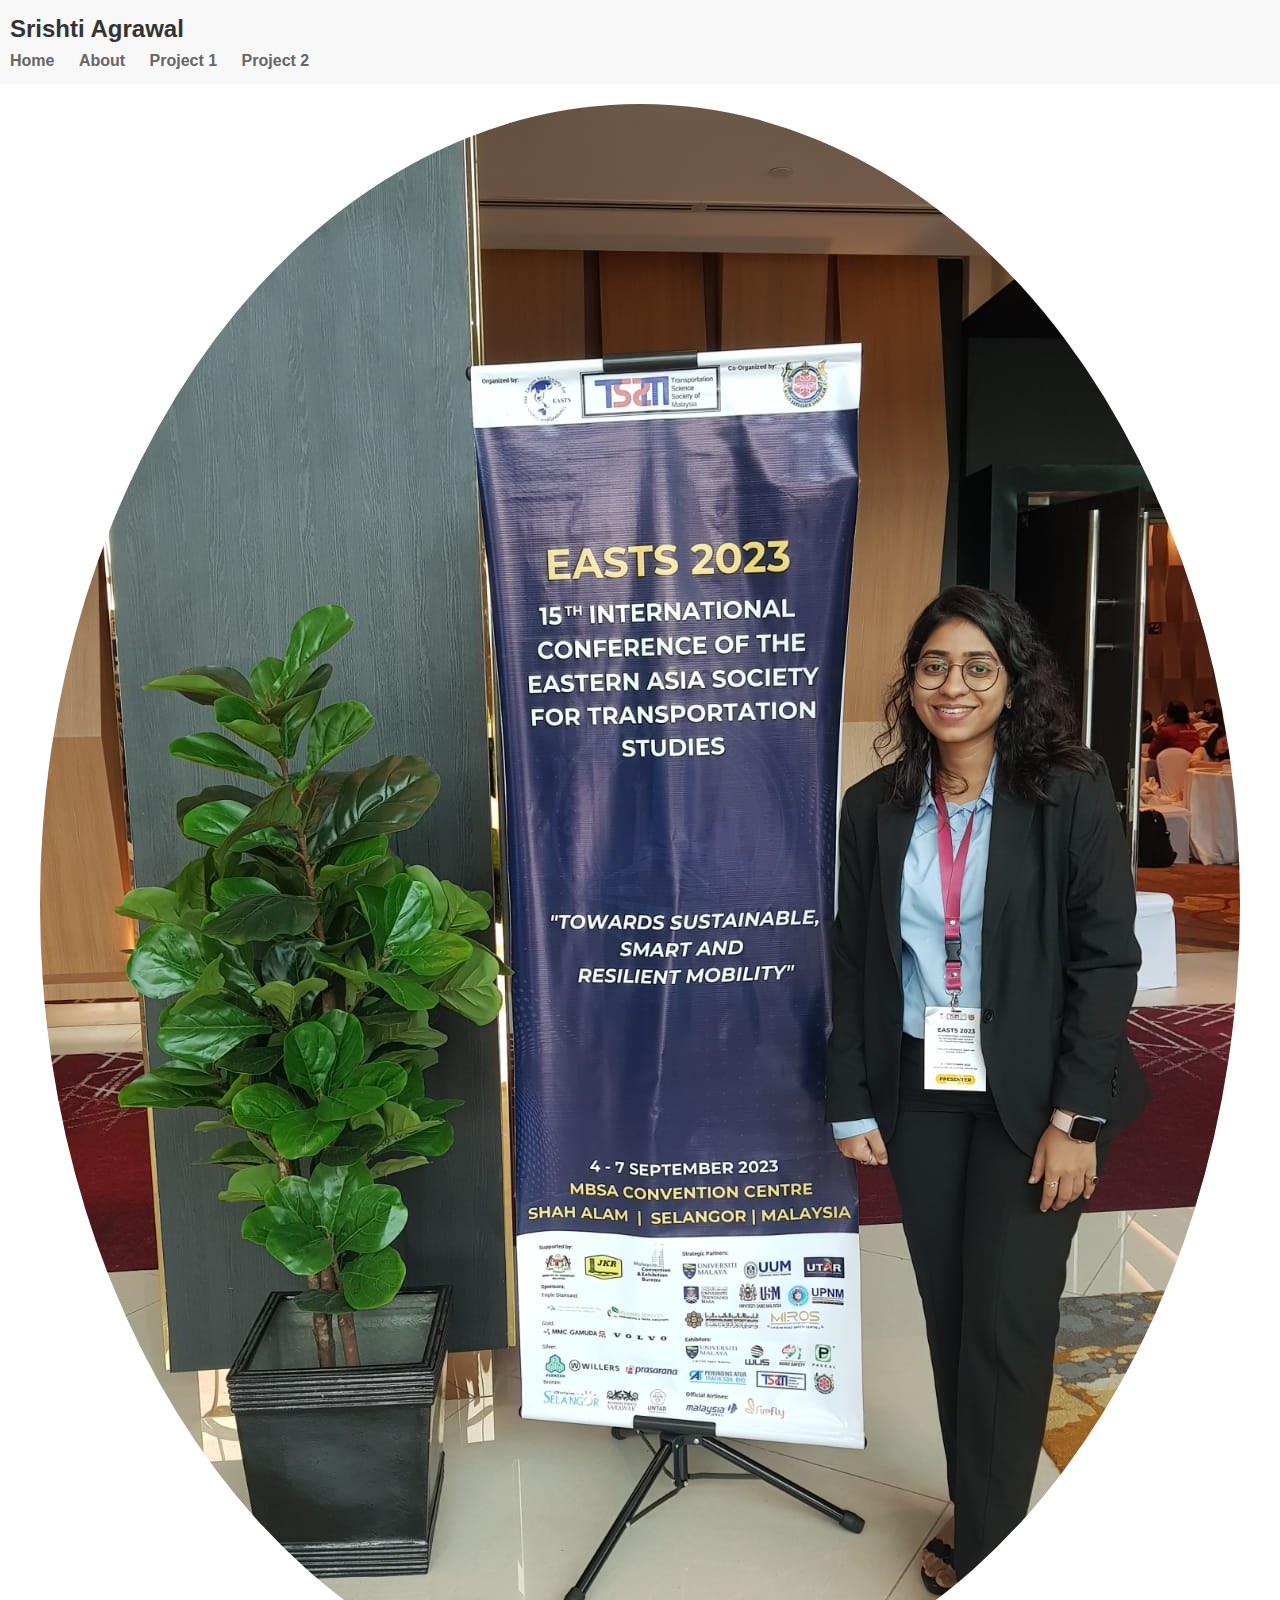
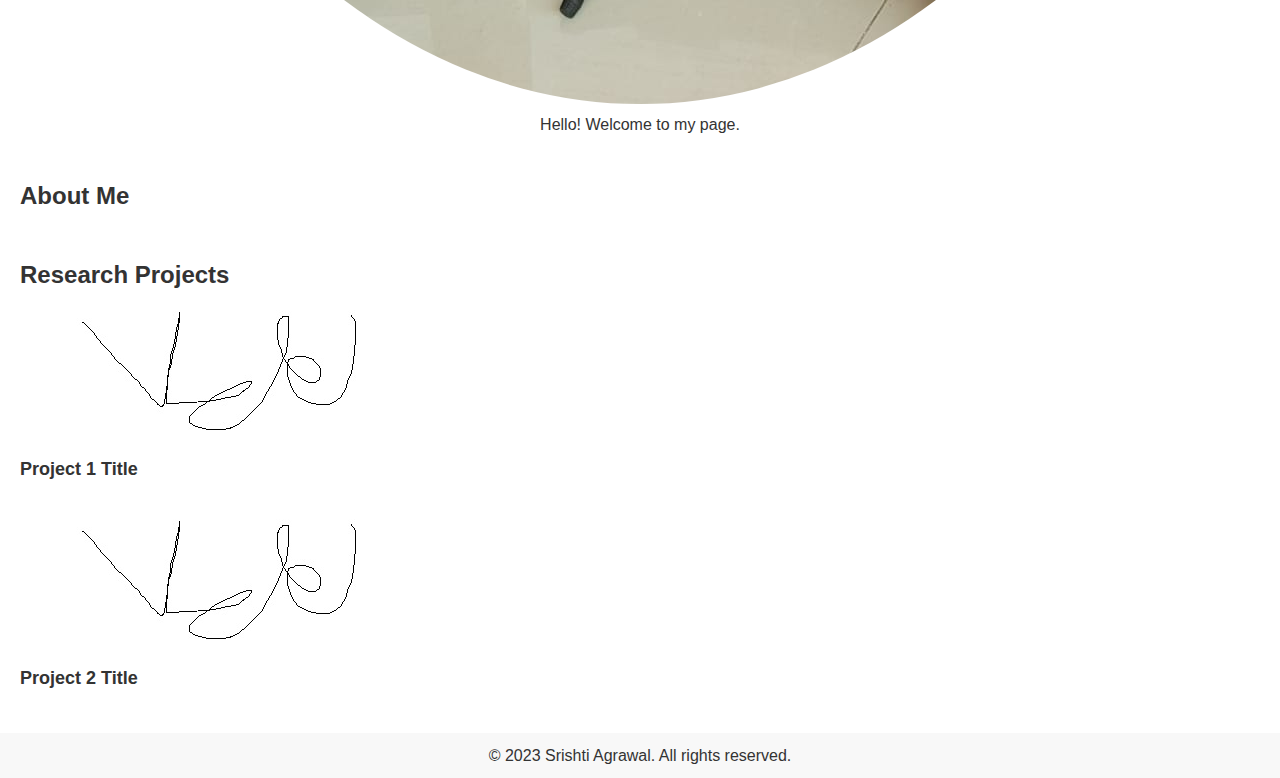
<file: index.html>
<!DOCTYPE html>
<html lang="en">

<head>
    <meta charset="UTF-8">
    <meta name="viewport" content="width=device-width, initial-scale=1.0">
    <link rel="stylesheet" href="../assets/css/style.css">
    <title>Srishti Agrawal - Home</title>
</head>

<body>

    <header>
        <h1>Srishti Agrawal</h1>
        <nav>
            <ul>
                <li><a href="index.html">Home</a></li>
                <li><a href="about/about.html">About</a></li>
                <li><a href="projects/project1.html">Project 1</a></li>
                <li><a href="projects/project2.html">Project 2</a></li>
                <!-- Add more navigation links as needed -->
            </ul>
        </nav>
    </header>

    <section id="hero">
        <img src="../assets/images/easts_2023.jpeg" alt="Profile Picture">
        <!-- Add a brief welcome message or introduction here -->
		Hello! Welcome to my page.
    </section>

    <section id="about">
        <h2>About Me</h2>
        <!-- Add information about the researcher -->
    </section>

    <section id="projects">
        <h2>Research Projects</h2>
        <!-- Add brief descriptions or summaries of research projects -->
        <div class="project">
            <img src="projects/project1/images/placeholder.jpg" alt="Project 1 Image">
            <h3>Project 1 Title</h3>
            <!-- Add a brief description of Project 1 -->
        </div>
        <div class="project">
            <img src="projects/project2/images/placeholder.jpg" alt="Project 2 Image">
            <h3>Project 2 Title</h3>
            <!-- Add a brief description of Project 2 -->
        </div>
        <!-- Add more project sections as needed -->
    </section>

    <footer>
        <p>&copy; 2023 Srishti Agrawal. All rights reserved.</p>
    </footer>

</body>

</html>
</file>
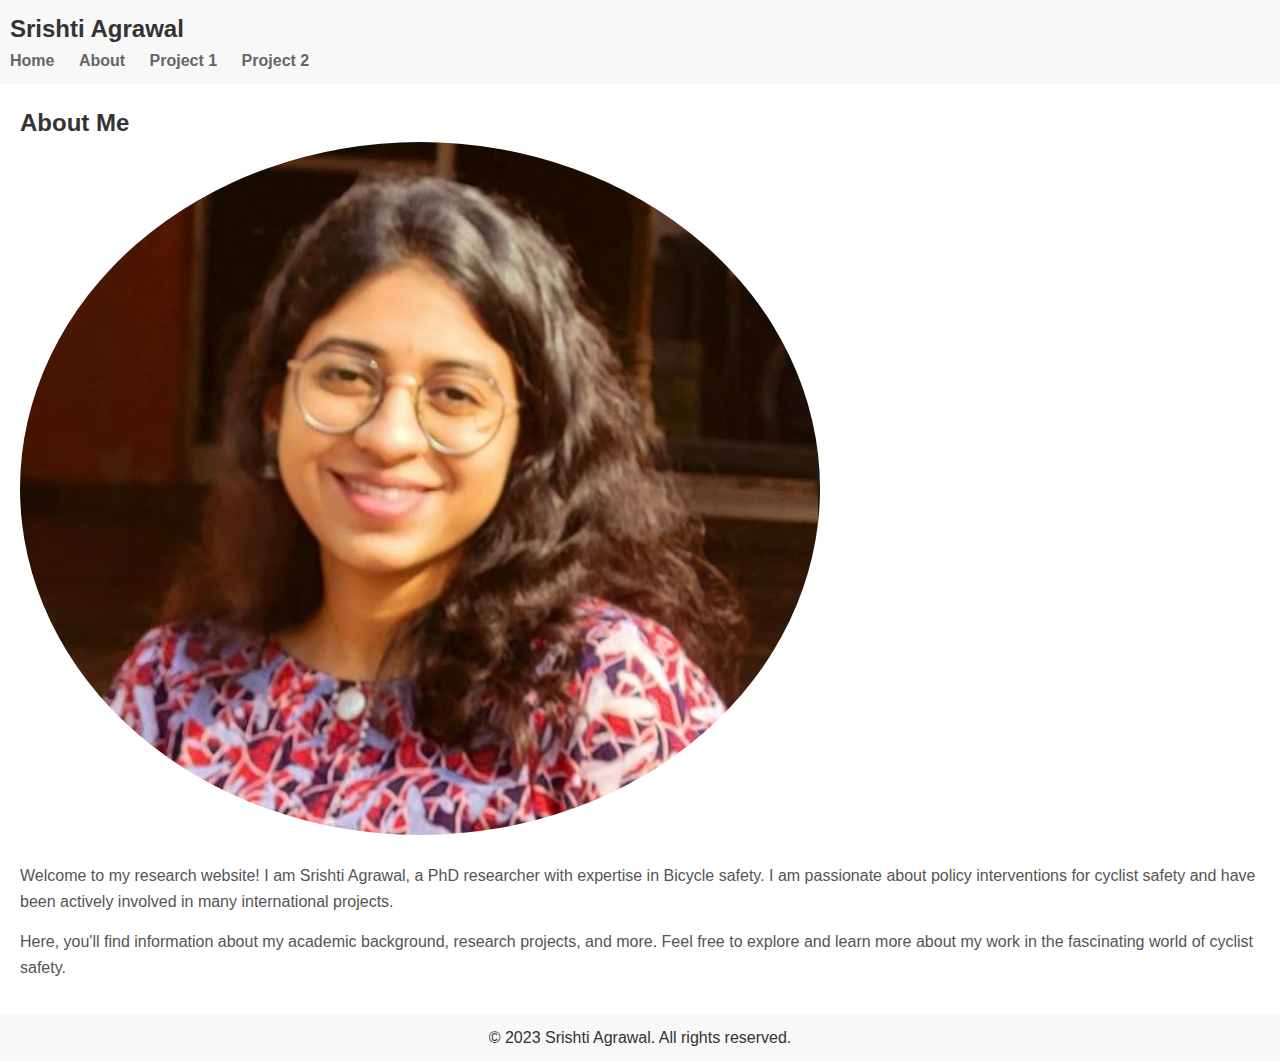
<file: about/about.html>
<!DOCTYPE html>
<html lang="en">

<head>
    <meta charset="UTF-8">
    <meta name="viewport" content="width=device-width, initial-scale=1.0">
    <link rel="stylesheet" href="css/style.css">
    <title>Srishti Agrawal - About</title>
</head>

<body>

    <header>
        <h1>Srishti Agrawal</h1>
        <nav>
            <ul>
                <li><a href="../index.html">Home</a></li>
                <li><a href="about.html">About</a></li>
                <li><a href="../projects/project1.html">Project 1</a></li>
                <li><a href="../projects/project2.html">Project 2</a></li>
                <!-- Add more navigation links as needed -->
            </ul>
        </nav>
    </header>

    <section id="about">
        <h2>About Me</h2>
        <img src="images/srishti.jpg" alt="Researcher's Profile Picture">
        <p>
            Welcome to my research website! I am Srishti Agrawal, a PhD researcher with expertise in Bicycle safety. I am passionate about policy interventions for cyclist safety and have been actively involved in many international projects.
        </p>
        <p>
            Here, you'll find information about my academic background, research projects, and more. Feel free to explore and learn more about my work in the fascinating world of cyclist safety.
        </p>
        <!-- Add more information about your researcher as needed -->
    </section>

    <footer>
        <p>&copy; 2023 Srishti Agrawal. All rights reserved.</p>
    </footer>

</body>

</html>
</file>
<file: assets/css/style.css>
/* Reset some default styles for consistency across browsers */
body, h1, h2, h3, p, ul {
    margin: 0;
    padding: 0;
}

body {
    font-family: 'Arial', sans-serif; /* Choose a suitable font family */
    font-size: 16px;
    line-height: 1.6;
    color: #333; /* Set a default text color */
}

/* Header styles */
header {
    background-color: #f8f8f8; /* Set header background color */
    padding: 10px;
}

header h1 {
    font-size: 24px;
    color: #333;
}

nav ul {
    list-style: none;
}

nav ul li {
    display: inline;
    margin-right: 20px;
}

nav a {
    text-decoration: none;
    color: #666;
    font-weight: bold;
}

/* Hero section styles */
#hero {
    text-align: center;
    padding: 20px;
}

#hero img {
    max-width: 100%;
    height: auto;
    border-radius: 50%; /* Add rounded corners to the profile picture */
}

/* About section styles */
#about {
    padding: 20px;
}

#about h2 {
    font-size: 24px;
    color: #333;
}

/* Projects section styles */
#projects {
    padding: 20px;
}

.project {
    margin-bottom: 20px;
}

.project img {
    max-width: 100%;
    height: auto;
    border-radius: 8px; /* Add rounded corners to project images */
}

.project h3 {
    font-size: 18px;
    color: #333;
}

/* Footer styles */
footer {
    background-color: #f8f8f8;
    text-align: center;
    padding: 10px;
}

/* Media query for responsiveness */
@media screen and (max-width: 768px) {
    /* Adjust styles for smaller screens */
    body {
        font-size: 14px;
    }
}
</file>
<file: about/css/style.css>
/* Reset some default styles for consistency across browsers */
body, h1, h2, h3, p, ul {
    margin: 0;
    padding: 0;
}

body {
    font-family: 'Arial', sans-serif; /* Choose a suitable font family */
    font-size: 16px;
    line-height: 1.6;
    color: #333; /* Set a default text color */
}

/* Header styles */
header {
    background-color: #f8f8f8; /* Set header background color */
    padding: 10px;
}

header h1 {
    font-size: 24px;
    color: #333;
}

nav ul {
    list-style: none;
}

nav ul li {
    display: inline;
    margin-right: 20px;
}

nav a {
    text-decoration: none;
    color: #666;
    font-weight: bold;
}

/* About section styles */
#about {
    padding: 20px;
}

#about h2 {
    font-size: 24px;
    color: #333;
}

#about img {
    max-width: 100%;
    height: auto;
    border-radius: 50%; /* Add rounded corners to the profile picture */
    margin-bottom: 20px;
}

#about p {
    font-size: 16px;
    line-height: 1.6;
    color: #555;
    margin-bottom: 15px;
}

/* Footer styles */
footer {
    background-color: #f8f8f8;
    text-align: center;
    padding: 10px;
}

/* Media query for responsiveness */
@media screen and (max-width: 768px) {
    /* Adjust styles for smaller screens */
    body {
        font-size: 14px;
    }
}
</file>
